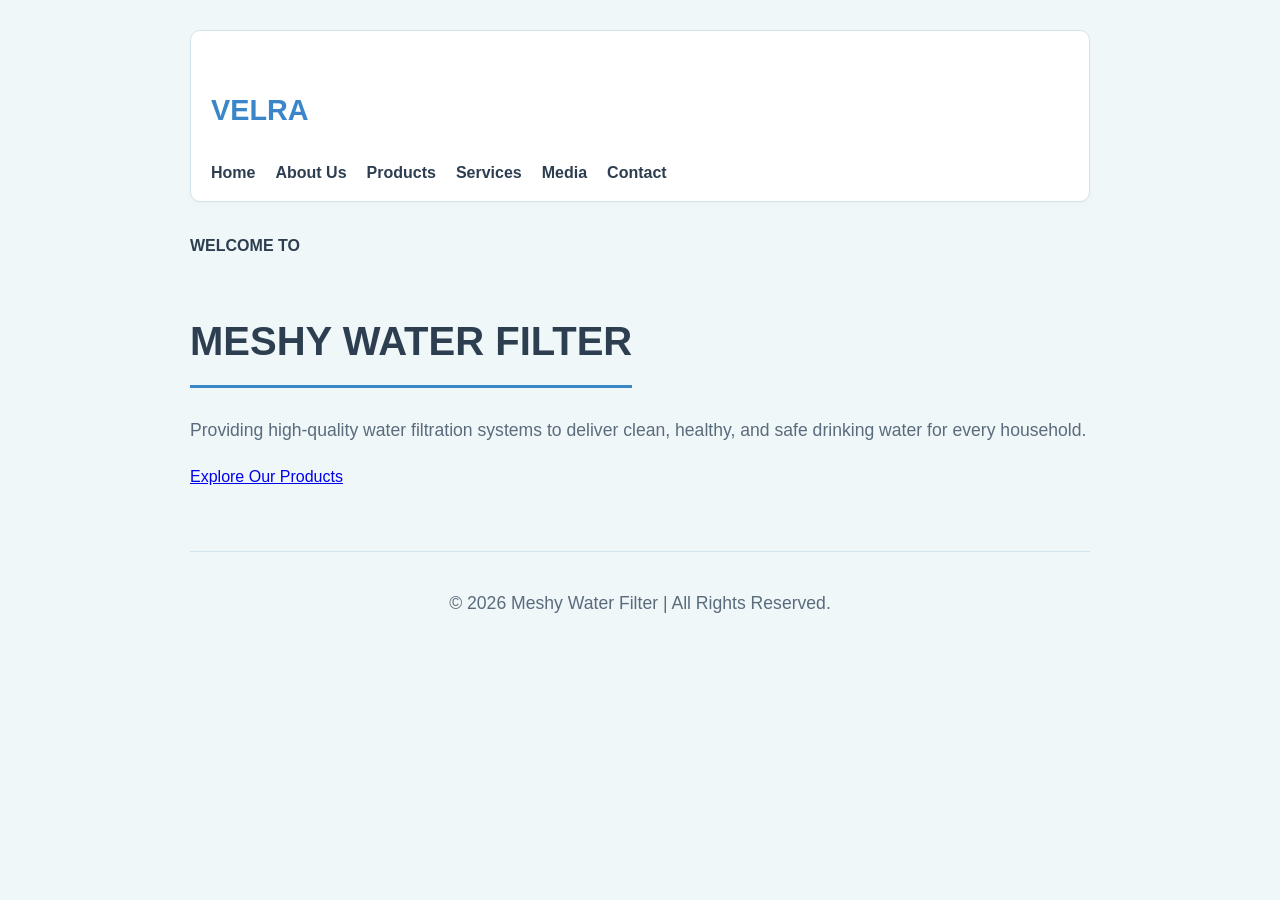
<file: index.html>
<!DOCTYPE html>
<html lang="en">

<head>

    <meta charset="UTF-8">
    <meta name="viewport" content="width=device-width, initial-scale=1.0">

    <title>MESHY WATER FILTER | Home</title>

    <link rel="stylesheet" href="style.css">


</head>

<body>

<header>

<nav>

<div class="logo">

<i class="fa-solid fa-droplet"></i>

<h2>VELRA</h2>

</div>

<ul>

<li><a class="active" href="index.html">Home</a></li>

<li><a href="about.html">About Us</a></li>

<li><a href="products.html">Products</a></li>

<li><a href="services.html">Services</a></li>

<li><a href="media.html">Media</a></li>

<li><a href="contact.html">Contact</a></li>

</ul>

</nav>

</header>


<main>

<div class="hero">

<div class="hero-text">

<h4>WELCOME TO</h4>

<h1>MESHY WATER FILTER</h1>

<p>

Providing high-quality water filtration systems to deliver
clean, healthy, and safe drinking water for every household.

</p>

<a href="products.html" class="btn">

Explore Our Products

</a>

</div>

</div>

</main>


<footer>

<p>

© 2026 Meshy Water Filter | All Rights Reserved.

</p>

</footer>


</body>

</html>
</file>
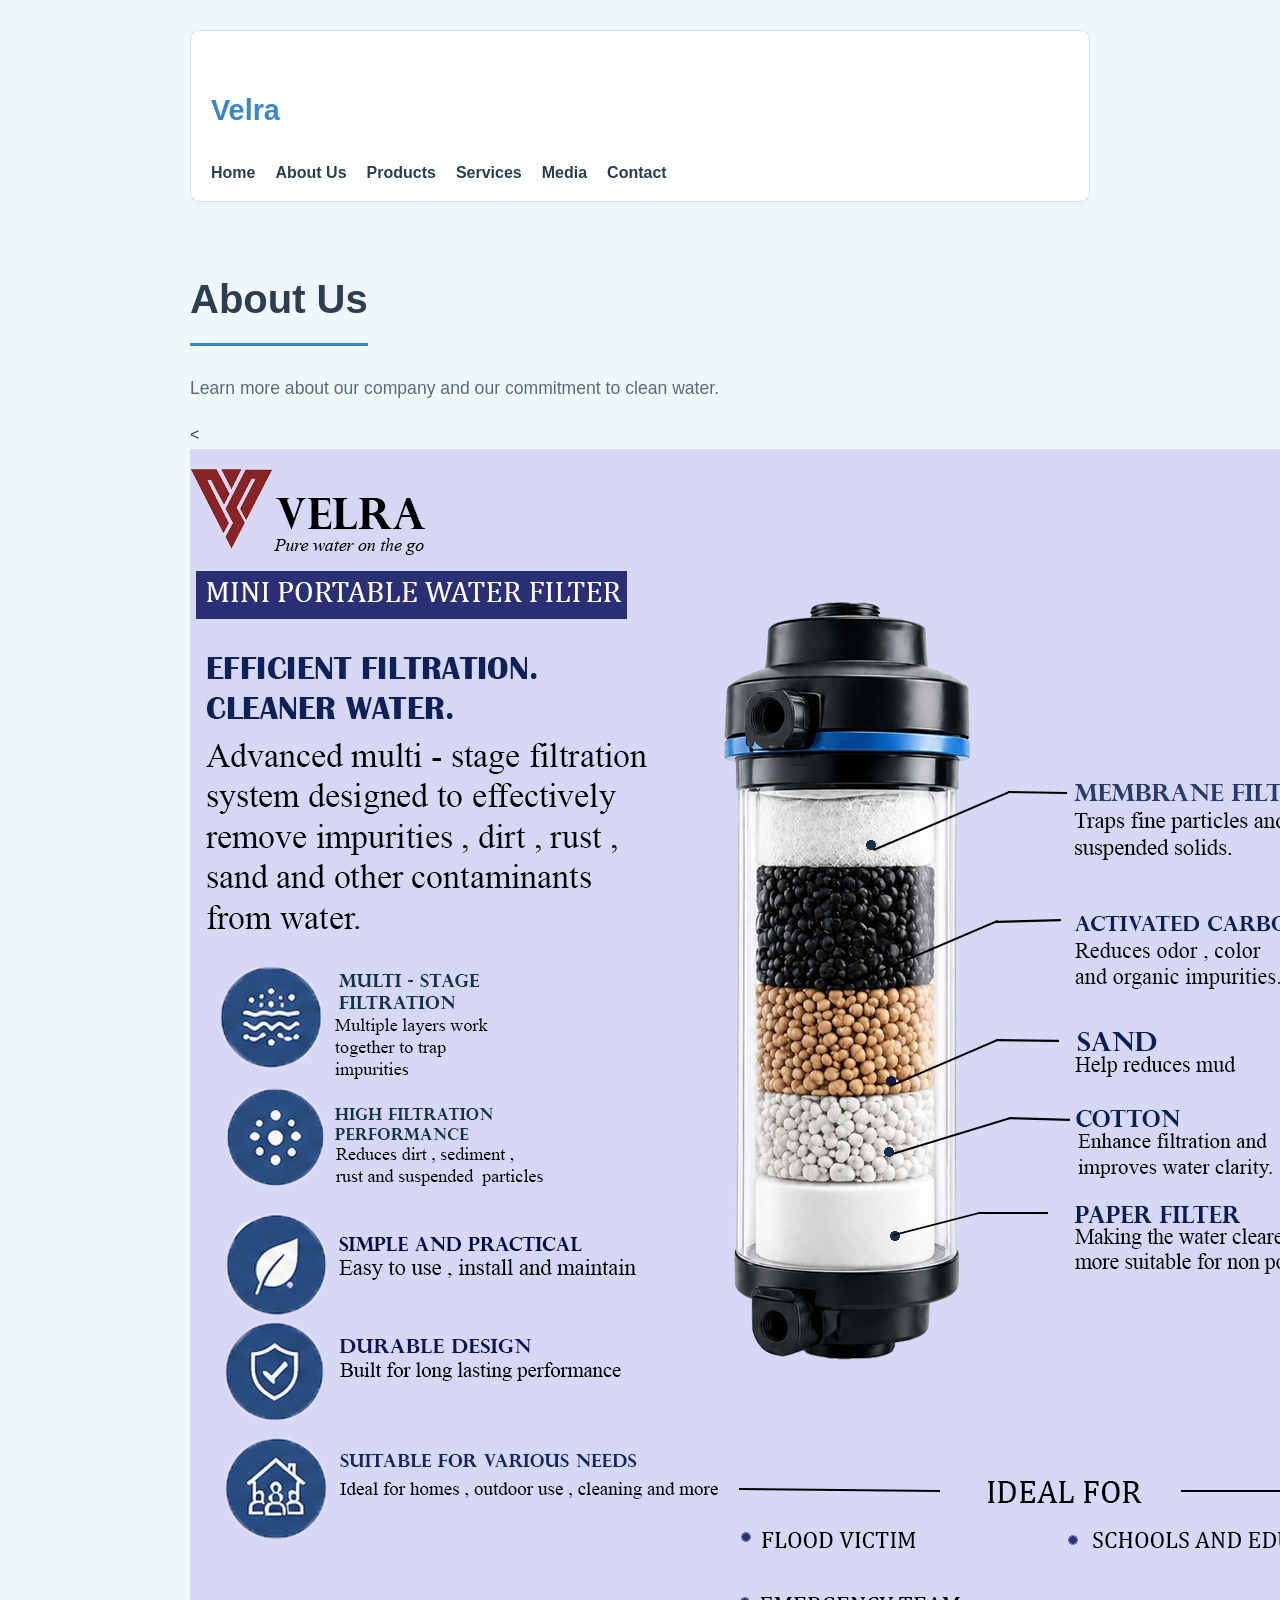
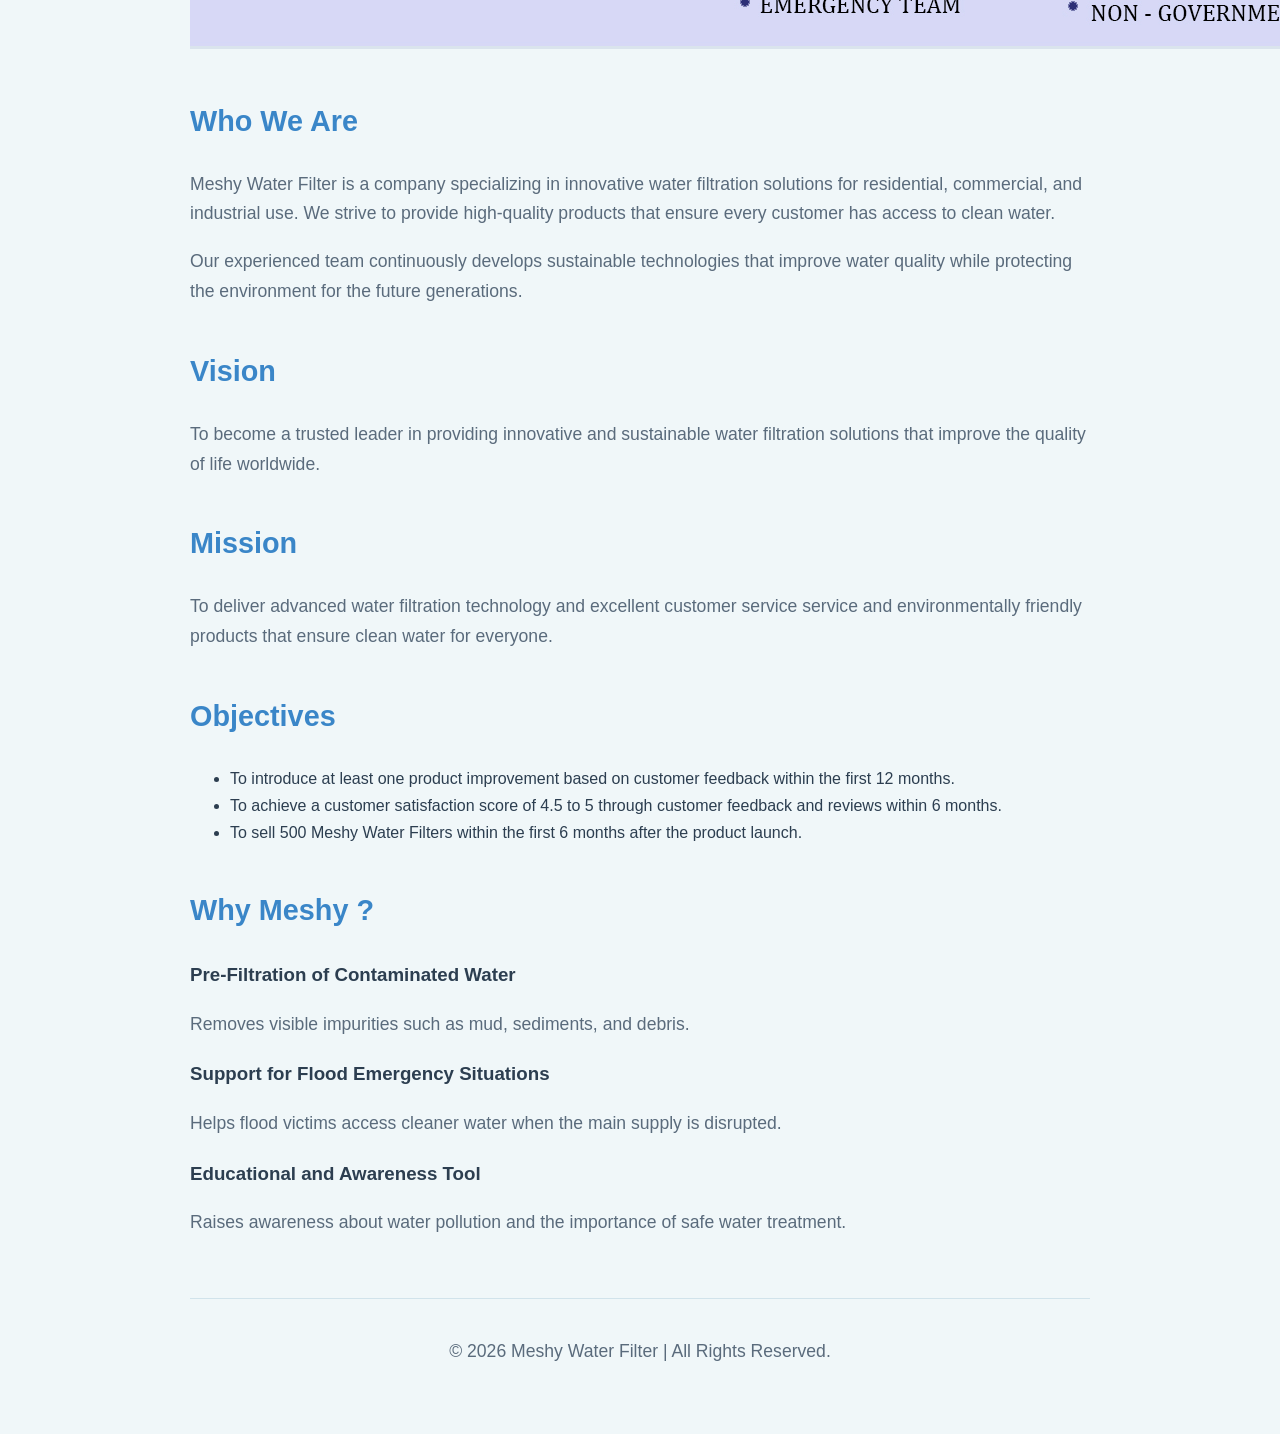
<file: about.html>
<!DOCTYPE html>
<html lang="en">

<head>

    <meta charset="UTF-8">
    <meta name="viewport" content="width=device-width, initial-scale=1.0">

    <title>About Us | Meshy Water Filter</title>

<link rel="stylesheet" href="style.css">
    
</head>

<body>

<header>

<nav>

<div class="logo">

<i class="fa-solid fa-droplet"></i>

<h2>Velra</h2>

</div>

<ul>

<li><a href="index.html">Home</a></li>

<li><a class="active" href="about.html">About Us</a></li>

<li><a href="products.html">Products</a></li>

<li><a href="services.html">Services</a></li>

<li><a href="media.html">Media</a></li>

<li><a href="contact.html">Contact</a></li>

</ul>

</nav>

</header>

<section class="page-banner">

<h1>About Us</h1>

<p>Learn more about our company and our commitment to clean water.</p>

</section>

<section class="about-container">

<div class="about-image">

<<img src="poster_meshy.jpeg" alt="About Meshy"

</div>

<div class="about-content">

<h2>Who We Are</h2>

<p>

Meshy Water Filter is a company specializing in innovative water
filtration solutions for residential, commercial, and industrial use.
We strive to provide high-quality products that ensure every customer
has access to clean water. 

</p>

<p>

Our experienced team continuously develops sustainable technologies
that improve water quality while protecting the environment for the future
generations.

</p>

</div>

</section>

<section class="mission-section">

<div class="mission-card">

<i class="fa-solid fa-eye"></i>

<h2>Vision</h2>

<p>

To become a trusted leader in providing innovative and sustainable
water filtration solutions that improve the quality of life worldwide.

</p>

</div>

<div class="mission-card">

<i class="fa-solid fa-bullseye"></i>

<h2>Mission</h2>

<p>

To deliver advanced water filtration technology and excellent customer service
service and environmentally friendly products that ensure clean water for everyone.

</p>

</div>

<div class="mission-card">

<i class="fa-solid fa-list-check"></i>

<h2>Objectives</h2>

<ul>

<li>To introduce at least one product improvement based on customer feedback within the first 12 months.</li>

<li>To achieve a customer satisfaction score of 4.5 to 5 through customer feedback and reviews within 6 months. 
</li>

<li>To sell 500 Meshy Water Filters within the first 6 months after the product launch.</li>


</ul>

</div>

</section>

<section class="why-us">

<h2>Why Meshy ?</h2>

<div class="why-grid">

<div class="why-card">

<i class="fa-solid fa-shield-heart"></i>

<h3>Pre-Filtration of Contaminated Water
</h3>

<p>

Removes visible impurities such as mud, sediments, and debris.
</p>

</div>

<div class="why-card">

<i class="fa-solid fa-earth-asia"></i>

<h3>Support for Flood Emergency Situations
</h3>

<p>

Helps flood victims access cleaner water when the main supply is disrupted.

</p>

</div>

<div class="why-card">

<i class="fa-solid fa-users"></i>

<h3>Educational and Awareness Tool</h3>

<p>

Raises awareness about water pollution and the importance of safe water treatment.
</p>

</div>

</div>

</section>

<footer>

<p>

© 2026 Meshy Water Filter | All Rights Reserved.

</p>

</footer>

</body>

</html>
</file>
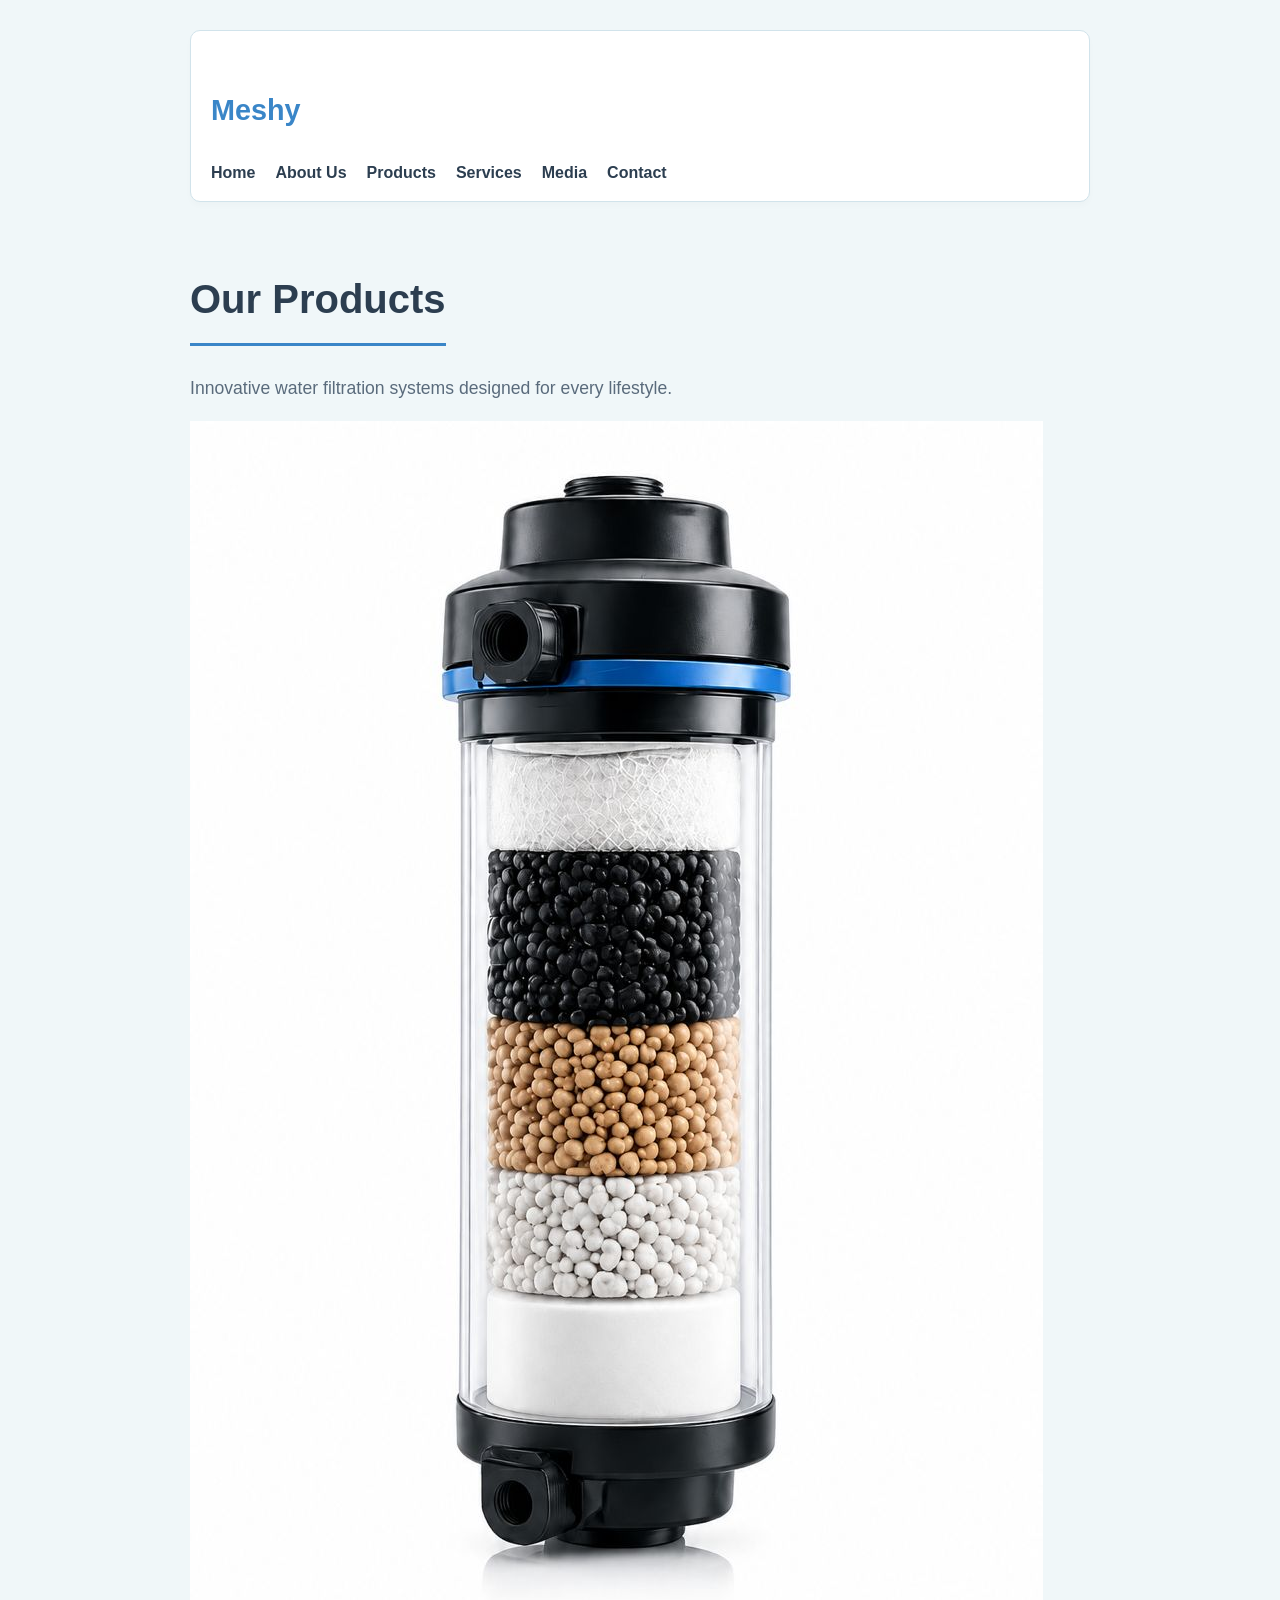
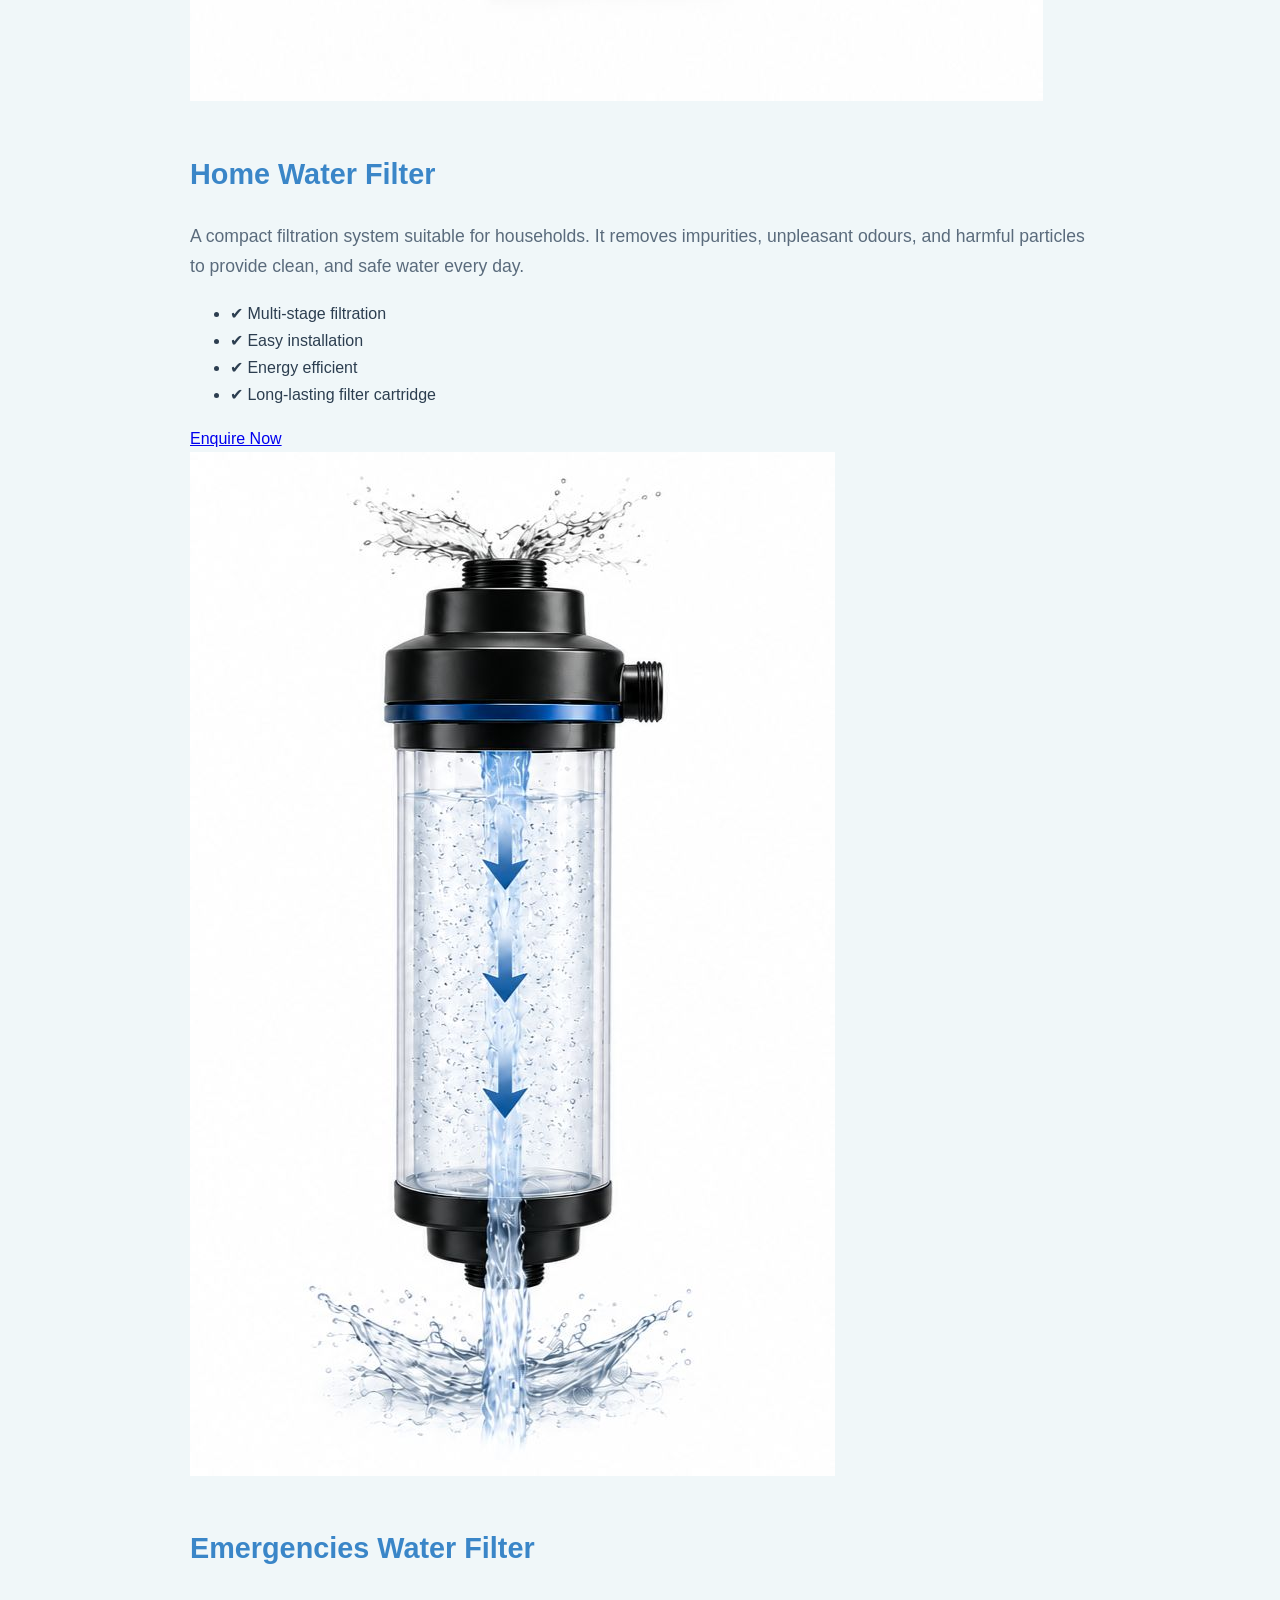
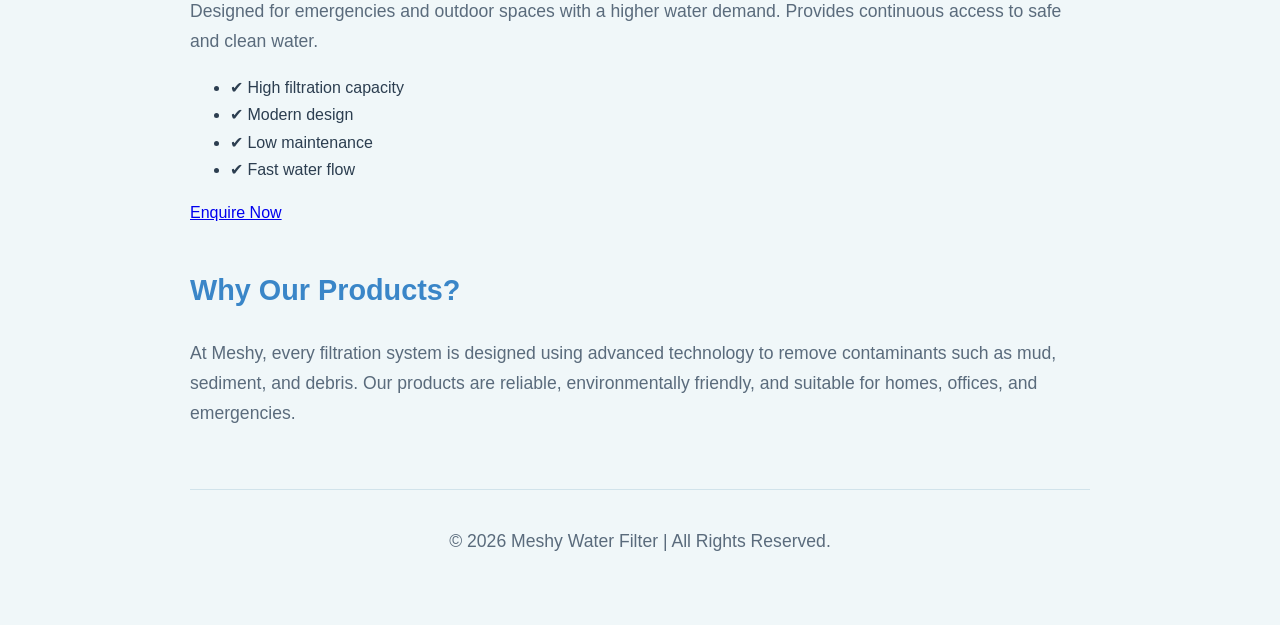
<file: products.html>
<!DOCTYPE html>
<html lang="en">
<head>
    <meta charset="UTF-8">
    <meta name="viewport" content="width=device-width, initial-scale=1.0">
    <title>Our Products | Meshy Water Filterr</title>
    
 <link rel="stylesheet" href="style.css">
    
</head>
<body>

<header>
    <nav>
        <div class="logo">
            <i class="fa-solid fa-droplet"></i>
            <h2>Meshy</h2>
        </div>
        <ul>
            <li><a href="index.html">Home</a></li>
            <li><a href="about.html">About Us</a></li>
            <li><a href="products.html">Products</a></li>
            <li><a href="services.html">Services</a></li>
            <li><a href="media.html">Media</a></li>
            <li><a href="contact.html">Contact</a></li>
        </ul>
    </nav>
</header>

<section class="page-banner">
    <h1>Our Products</h1>
    <p>Innovative water filtration systems designed for every lifestyle.</p>
</section>

<section class="products-container">
    <div class="product-card">
        <img src="water_filter.jpeg" alt="Our Product">
        <h2>Home Water Filter</h2>
        <p>
            A compact filtration system suitable for households. It removes
            impurities, unpleasant odours, and harmful particles to provide clean,
            and safe water every day.
        </p>
        <ul>
            <li>✔ Multi-stage filtration</li>
            <li>✔ Easy installation</li>
            <li>✔ Energy efficient</li>
            <li>✔ Long-lasting filter cartridge</li>
        </ul>
        <a href="contact.html" class="product-btn">Enquire Now</a>
    </div>

    <div class="product-card">
        <img src="how_it_works.jpeg" alt="Our Product Flow">
        <h2>Emergencies Water Filter</h2>
        <p>
            Designed for emergencies and outdoor spaces with a higher water demand.
            Provides continuous access to safe and clean water.
        </p>
        <ul>
            <li>✔ High filtration capacity</li>
            <li>✔ Modern design</li>
            <li>✔ Low maintenance</li>
            <li>✔ Fast water flow</li>
        </ul>
        <a href="contact.html" class="product-btn">Enquire Now</a>
    </div>
</section>

<section class="product-info">
    <h2>Why Our Products?</h2>
    <p>
        At Meshy, every filtration system is designed using advanced
        technology to remove contaminants such as mud, sediment, and debris.
        Our products are reliable, environmentally friendly, and suitable for
        homes, offices, and emergencies. 
    </p>
</section>

<footer>
    <p>© 2026 Meshy Water Filter | All Rights Reserved.</p>
</footer>

</body>
</html>
</file>
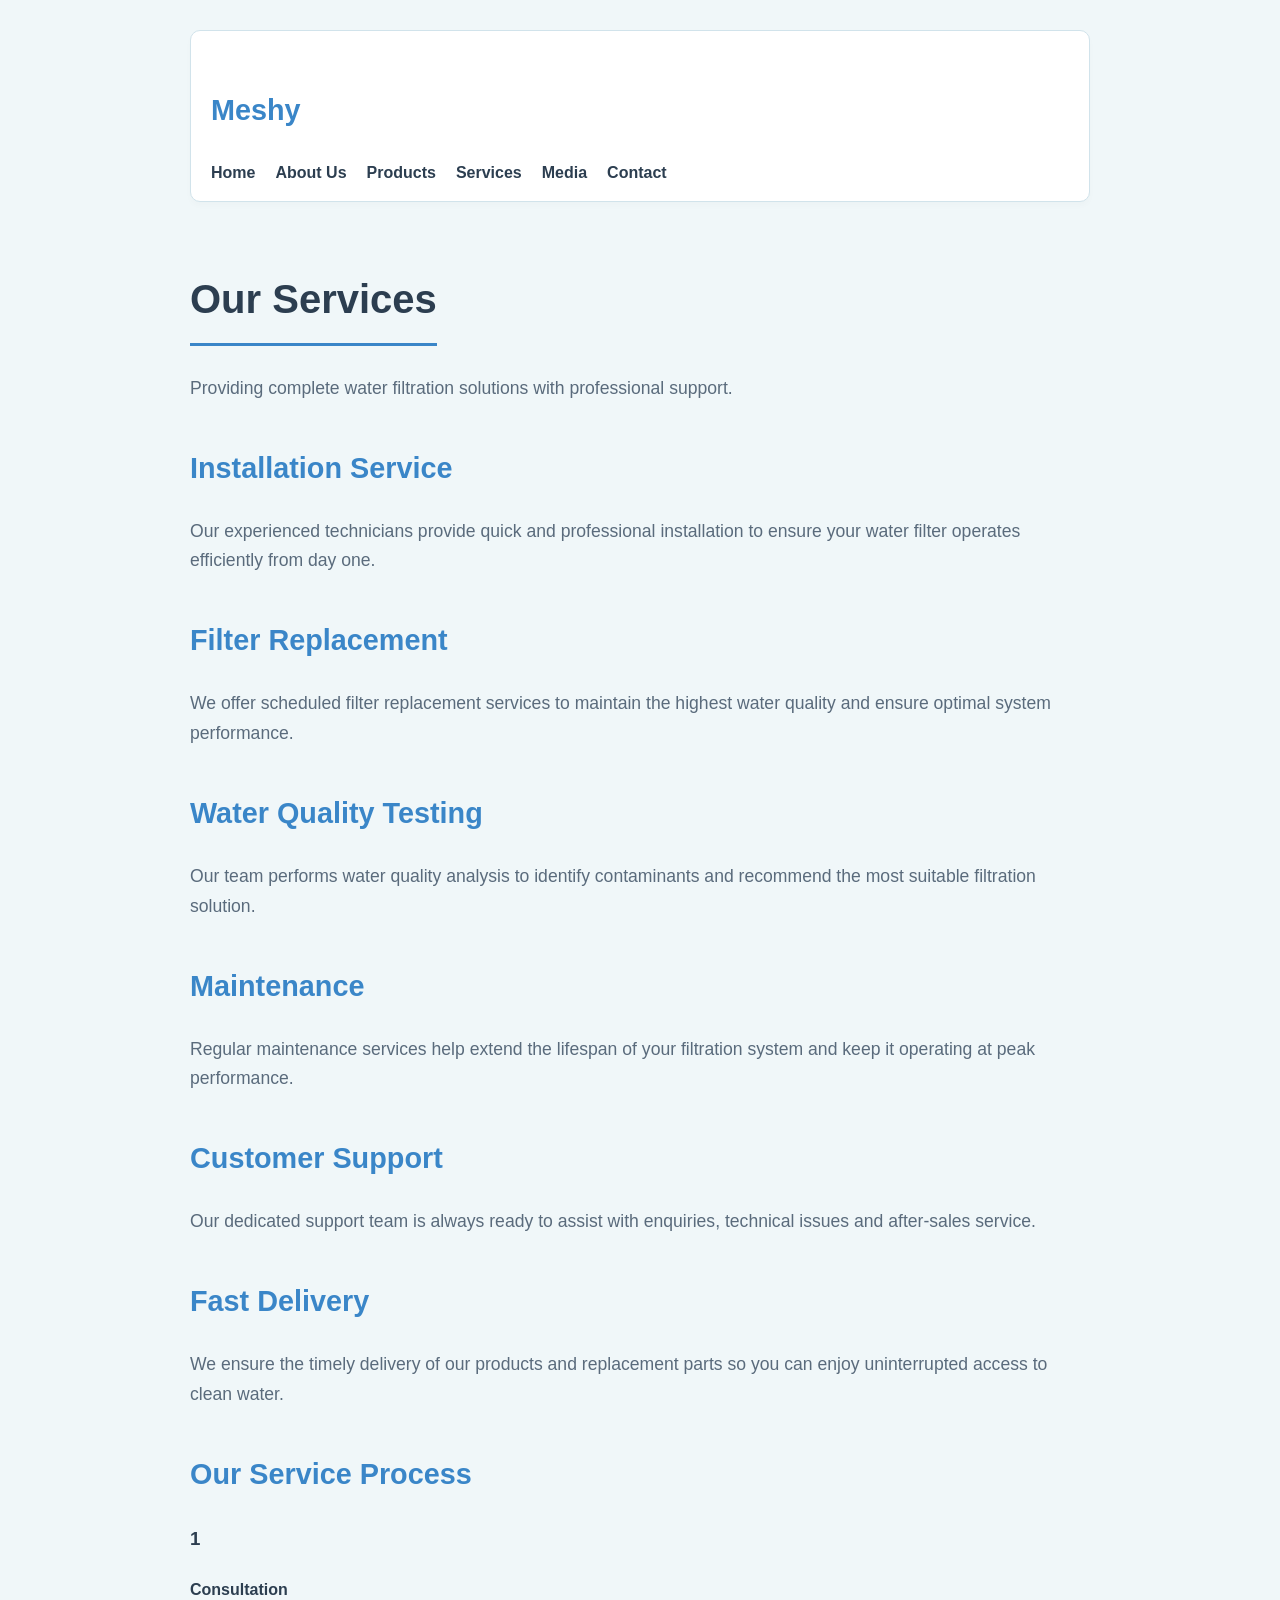
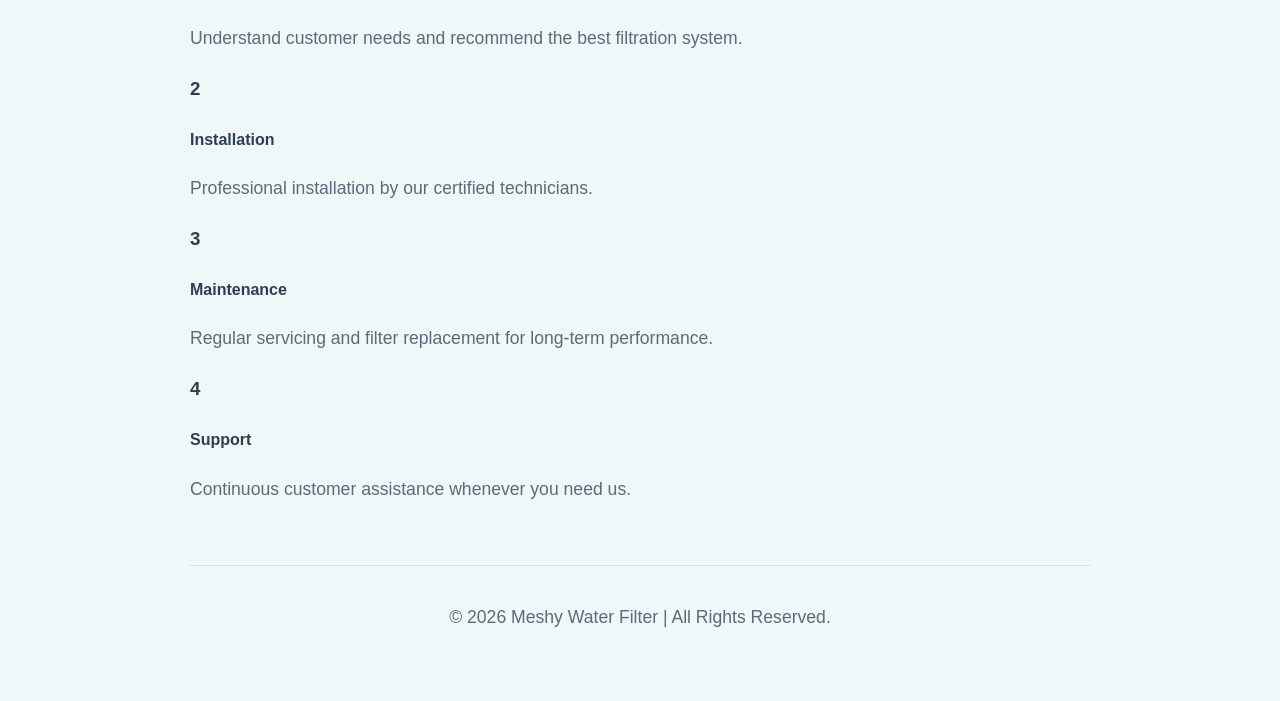
<file: services.html>
<!DOCTYPE html>
<html lang="en">

<head>

    <meta charset="UTF-8">
    <meta name="viewport" content="width=device-width, initial-scale=1.0">

    <title>Services | Meshy Water Filter</title>

   <link rel="stylesheet" href="style.css">

</head>

<body>

<header>

<nav>

<div class="logo">

<i class="fa-solid fa-droplet"></i>

<h2>Meshy</h2>

</div>

<ul>

<li><a href="index.html">Home</a></li>

<li><a href="about.html">About Us</a></li>

<li><a href="products.html">Products</a></li>

<li><a class="active" href="services.html">Services</a></li>

<li><a href="media.html">Media</a></li>

<li><a href="contact.html">Contact</a></li>

</ul>

</nav>

</header>

<section class="page-banner">

<h1>Our Services</h1>

<p>
Providing complete water filtration solutions with professional support.
</p>

</section>

<section class="services-container">

<div class="service-card">

<i class="fa-solid fa-screwdriver-wrench"></i>

<h2>Installation Service</h2>

<p>

Our experienced technicians provide quick and professional installation
to ensure your water filter operates efficiently from day one.

</p>

</div>

<div class="service-card">

<i class="fa-solid fa-filter-circle-xmark"></i>

<h2>Filter Replacement</h2>

<p>

We offer scheduled filter replacement services to maintain the highest
water quality and ensure optimal system performance.

</p>

</div>

<div class="service-card">

<i class="fa-solid fa-hand-holding-droplet"></i>

<h2>Water Quality Testing</h2>

<p>

Our team performs water quality analysis to identify contaminants and
recommend the most suitable filtration solution.

</p>

</div>

<div class="service-card">

<i class="fa-solid fa-gears"></i>

<h2>Maintenance</h2>

<p>

Regular maintenance services help extend the lifespan of your filtration system and keep it operating at peak performance.

</p>

</div>

<div class="service-card">

<i class="fa-solid fa-headset"></i>

<h2>Customer Support</h2>

<p>

Our dedicated support team is always ready to assist with enquiries,
technical issues and after-sales service.

</p>

</div>

<div class="service-card">

<i class="fa-solid fa-truck-fast"></i>

<h2>Fast Delivery</h2>

<p>

We ensure the timely delivery of our products and replacement parts so you
can enjoy uninterrupted access to clean water.

</p>

</div>

</section>

<section class="service-process">

<h2>Our Service Process</h2>

<div class="process">

<div class="step">

<h3>1</h3>

<h4>Consultation</h4>

<p>
Understand customer needs and recommend the best filtration system.
</p>

</div>

<div class="step">

<h3>2</h3>

<h4>Installation</h4>

<p>
Professional installation by our certified technicians.
</p>

</div>

<div class="step">

<h3>3</h3>

<h4>Maintenance</h4>

<p>
Regular servicing and filter replacement for long-term performance.
</p>

</div>

<div class="step">

<h3>4</h3>

<h4>Support</h4>

<p>
Continuous customer assistance whenever you need us.
</p>

</div>

</div>

</section>

<footer>

<p>

© 2026 Meshy Water Filter | All Rights Reserved.

</p>

</footer>

</body>

</html>
</file>
<file: style.css>
/* ==========================================
   PALET WARNA PASTEL - MESHY WATER FILTER
   ========================================== */
:root {
    --bg-main: #f0f7f9;         /* Biru pastel lembut (Background utama) */
    --bg-card: #ffffff;         /* Putih bersih (Untuk kotak/seksyen) */
    --text-main: #2c3e50;       /* Biru gelap/Charcoal (Teks utama - sangat jelas) */
    --text-muted: #5a6b7c;      /* Kelabu gelap (Teks sekunder/penerangan) */
    --primary-color: #3a86c8;   /* Biru ocean pastel (Untuk pautan & butang) */
    --primary-hover: #2a6fa8;   /* Biru gelap sedikit (Kesan apabila tetikus lalu) */
    --border-color: #d1e3eb;    /* Garisan pemisah pastel lembut */
}

/* Base Reset & Typography */
body {
    font-family: 'Segoe UI', Tahoma, Geneva, Verdana, sans-serif;
    background-color: var(--bg-main);
    color: var(--text-main);
    line-height: 1.7;
    margin: 0;
    padding: 0;
}

/* Container & Layout */
.container, body {
    max-width: 900px;
    margin: 0 auto;
    padding: 30px 20px;
}

/* Header & Typography Styles */
h1, h2, h3 {
    color: var(--text-main);
    font-weight: 700;
}

h1 {
    font-size: 2.5rem;
    margin-bottom: 10px;
    border-bottom: 3px solid var(--primary-color);
    padding-bottom: 10px;
    display: inline-block;
}

h2 {
    font-size: 1.8rem;
    margin-top: 40px;
    color: var(--primary-color);
}

p {
    font-size: 1.1rem;
    color: var(--text-muted);
}

/* Navigation Menu */
nav {
    background-color: var(--bg-card);
    padding: 15px 20px;
    border-radius: 10px;
    box-shadow: 0 4px 6px rgba(0, 0, 0, 0.02);
    margin-bottom: 30px;
    border: 1px solid var(--border-color);
}

nav ul {
    list-style-type: none;
    padding: 0;
    margin: 0;
    display: flex;
    flex-wrap: wrap;
    gap: 20px;
}

nav ul li a {
    text-decoration: none;
    color: var(--text-main);
    font-weight: 600;
    transition: color 0.3s ease;
}

nav ul li a:hover {
    color: var(--primary-color);
}

/* Horizontal Rule (Garis Pemisah) */
hr {
    border: 0;
    height: 1px;
    background: var(--border-color);
    margin: 40px 0;
}

/* Media, Video, and Maps Containers */
iframe, video {
    border-radius: 12px;
    box-shadow: 0 8px 16px rgba(0, 0, 0, 0.05);
    border: 1px solid var(--border-color);
    background-color: var(--bg-card);
}

/* Form Styles (Untuk halaman Contact Us) */
input[type="text"], 
input[type="email"], 
textarea {
    width: 100%;
    padding: 12px;
    margin: 10px 0 20px 0;
    border: 1px solid var(--border-color);
    border-radius: 8px;
    background-color: var(--bg-card);
    color: var(--text-main);
    font-size: 1rem;
    box-sizing: border-box;
    transition: border-color 0.3s ease;
}

input:focus, textarea:focus {
    outline: none;
    border-color: var(--primary-color);
    box-shadow: 0 0 0 3px rgba(58, 134, 200, 0.1);
}

/* Button Styles */
button, input[type="submit"], [style*="background-color"] {
    background-color: var(--primary-color) !important;
    color: #ffffff !important;
    border: none;
    padding: 12px 24px;
    font-size: 1rem;
    font-weight: 600;
    border-radius: 8px;
    cursor: pointer;
    transition: background-color 0.3s ease, transform 0.1s ease;
}

button:hover, input[type="submit"]:hover {
    background-color: var(--primary-hover) !important;
}

/* Footer */
footer {
    text-align: center;
    margin-top: 60px;
    padding: 20px 0;
    font-size: 0.9rem;
    color: var(--text-muted);
    border-top: 1px solid var(--border-color);
}
</file>
